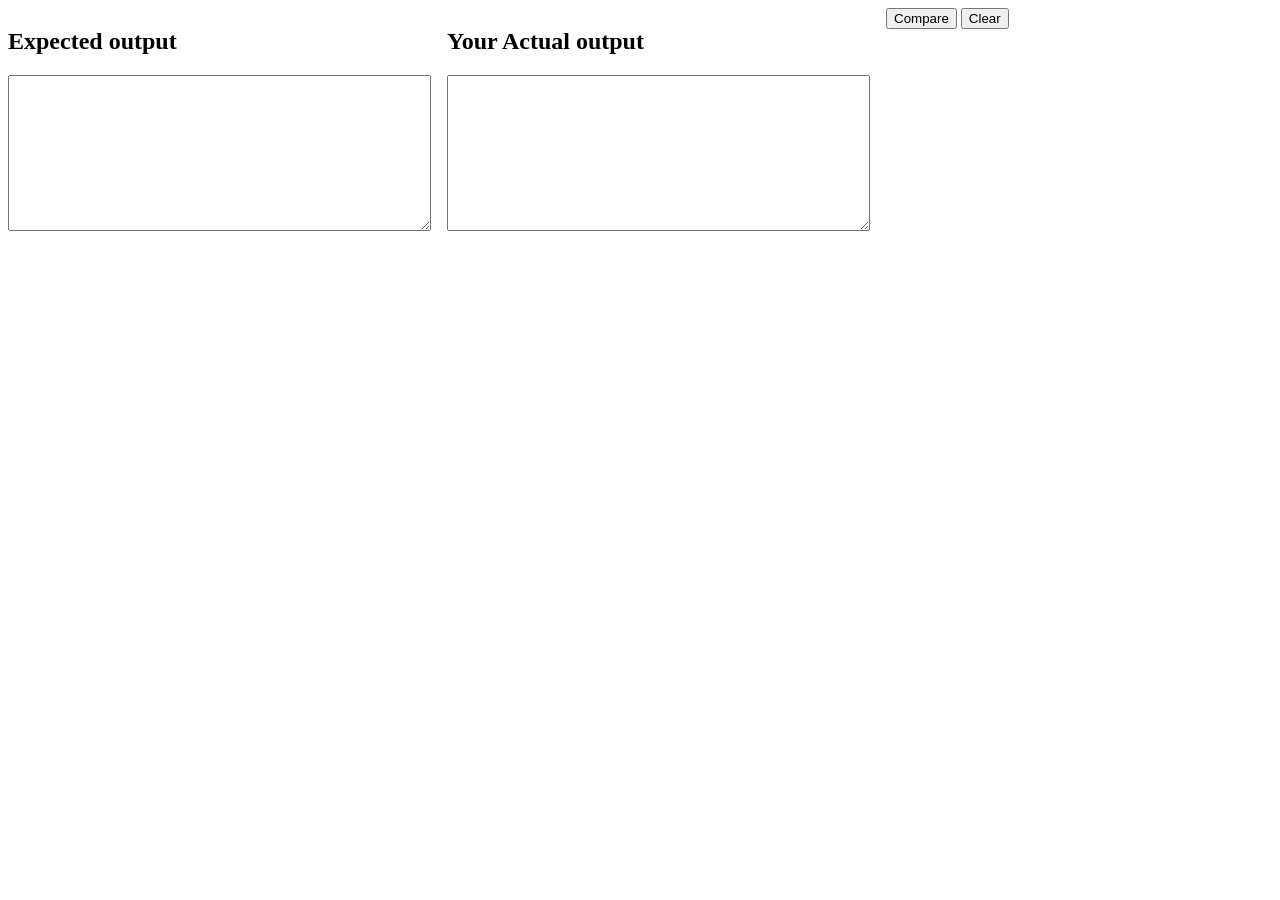
<file: index.html>
<!DOCTYPE html>
<html lang="en">
<head>
    <meta charset="UTF-8">
    <meta name="viewport" content="width=device-width, initial-scale=1.0">
    <title>Document</title>
    <link rel="stylesheet" href="style.css">
</head>
<body>
    <div class="column">
    <h2>Expected output</h2>
    <textarea id="expected" rows="10" cols="50"></textarea>
    </div>
    <div class="column">
    <h2>Your Actual output</h2>
    <textarea id="actual" rows="10" cols="50"></textarea>

    </div>
    <div id="compare-area">
    <button id="compare-btn">Compare</button>
    <button id="clear-btn">Clear</button>
    </div>
    <ul id="result"></ul>

    <script src="script.js"></script>
</body>
</html>
</file>
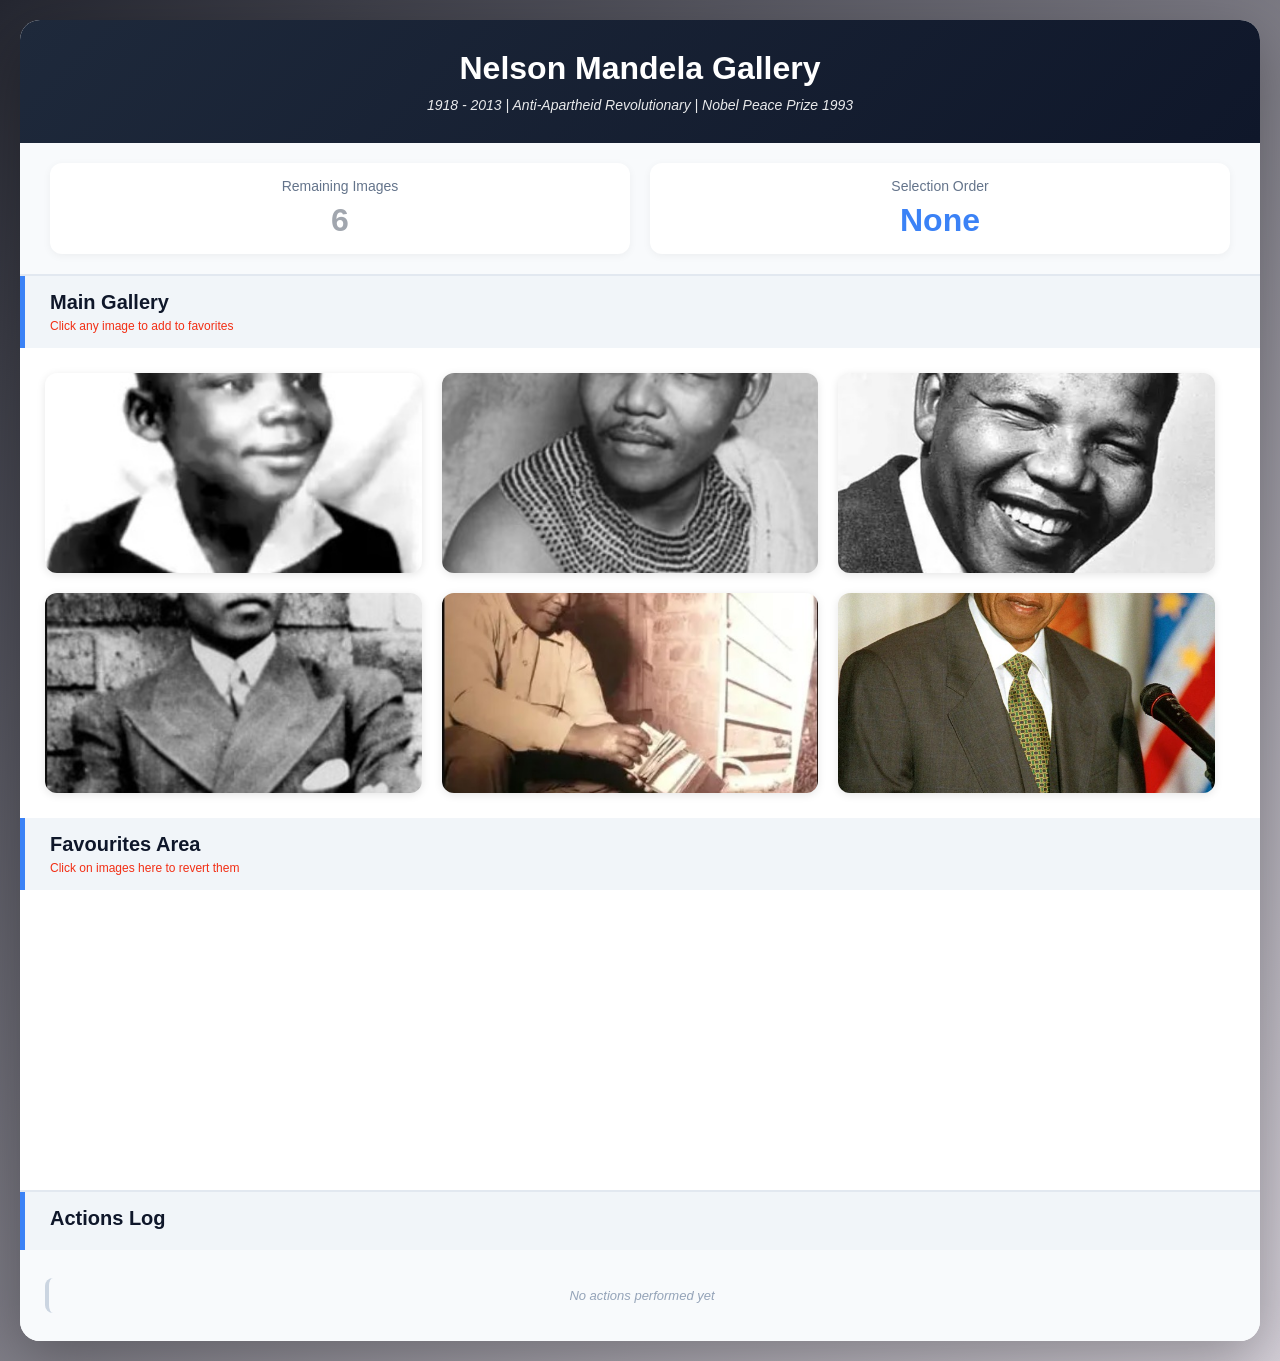
<file: Mandela/freedom_fighter.html>
<!DOCTYPE html>
<html lang="en">
<head>
    <meta charset="UTF-8">
    <meta name="viewport" content="width=device-width, initial-scale=1.0">
    <title>Nelson Mandela - Freedom Fighter Gallery</title>
    <link rel="stylesheet" href="freedom_fighter.css">
</head>
<body>
    <div class="container">
        <header>
            <h1>Nelson Mandela Gallery</h1>
            <p class="subtitle">1918 - 2013 | Anti-Apartheid Revolutionary | Nobel Peace Prize 1993</p>
        </header>
        
        <div class="stats-panel">
            <div class="stat-card">
                <span class="stat-label">Remaining Images</span>
                <span class="stat-value" id="remainingCounter">6</span>
            </div>
            <div class="stat-card">
                <span class="stat-label">Selection Order</span>
                <span class="stat-value" id="selectionOrder">None</span>
            </div>
        </div>

        <div class="main-gallery">
            <div class="section-title">
                <h2>Main Gallery</h2>
                <p>Click any image to add to favorites</p>
            </div>
            <div id="pics" class="gallery-grid">
                <div class="image-card" data-id="1" data-moved="false">
                    <img src="images/image1.jpg" alt="Young Nelson Mandela - Early Years" class="gallery-img">
                </div>
                <div class="image-card" data-id="2" data-moved="false">
                    <img src="images/image2.jpg" alt="Mandela during Apartheid Struggle" class="gallery-img">
                </div>
                <div class="image-card" data-id="3" data-moved="false">
                    <img src="images/image3.jpg" alt="Mandela after Prison Release" class="gallery-img">
                </div>
                <div class="image-card" data-id="4" data-moved="false">
                    <img src="images/image4.jpg" alt="President Mandela Inauguration" class="gallery-img">
                </div>
                <div class="image-card" data-id="5" data-moved="false">
                    <img src="images/iamge5.jpg" alt="Mandela Nobel Peace Prize Ceremony" class="gallery-img">
                </div>
                <div class="image-card" data-id="6" data-moved="false">
                    <img src="images/image6.jpg" alt="Madiba Legacy Portrait" class="gallery-img">
                </div>
            </div>
        </div>

        <div class="favourites-section">
            <div class="section-title">
                <h2>Favourites Area</h2>
                <p>Click on images here to revert them</p>
            </div>
            <div id="favourites" class="favourites-grid"></div>
        </div>

        <div class="actions-section">
            <div class="section-title">
                <h2> Actions Log</h2>
            </div>
            <ul id="actionsList" class="actions-list">
                <li class="empty-message">No actions performed yet</li>
            </ul>
        </div>
    </div>
    <script src="freedom_fighter.js"></script>
</body>
</html>
</file>
<file: style.css>
.column {
float: left;
margin-right: 1em;
}
#comparearea { clear: left; }
#differences li {
font-family: monospace;
white-space: pre;
}
.nochange { background-color: #ccffcc; }
.change { background-color: #e5b7b7;
font-weight: bold;}
</file>
<file: Mandela/freedom_fighter.css>
* {
    margin: 0;
    padding: 0;
    box-sizing: border-box;
}

body {
    font-family: 'Segoe UI', Tahoma, Geneva, Verdana, sans-serif;
    background: linear-gradient(135deg, #252731 0%, #d6d1da 100%);
    padding: 20px;
    min-height: 100vh;
}

.container {
    max-width: 1400px;
    margin: 0 auto;
    background: white;
    border-radius: 20px;
    box-shadow: 0 20px 60px rgba(0,0,0,0.3);
    overflow: hidden;
    animation: fadeIn 0.5s ease;
}

@keyframes fadeIn {
    from {
        opacity: 0;
        transform: translateY(20px);
    }
    to {
        opacity: 1;
        transform: translateY(0);
    }
}

header {
    background: linear-gradient(135deg, #1e293b 0%, #0f172a 100%);
    color: white;
    padding: 30px;
    text-align: center;
}

header h1 {
    font-size: 32px;
    margin-bottom: 10px;
}

.subtitle {
    font-size: 14px;
    opacity: 0.9;
    font-style: italic;
}

.stats-panel {
    display: flex;
    justify-content: space-between;
    gap: 20px;
    padding: 20px 30px;
    background: #f8fafc;
    border-bottom: 2px solid #e2e8f0;
}

.stat-card {
    flex: 1;
    text-align: center;
    padding: 15px;
    background: white;
    border-radius: 12px;
    box-shadow: 0 2px 8px rgba(0,0,0,0.05);
}

.stat-label {
    display: block;
    font-size: 14px;
    color: #64748b;
    margin-bottom: 8px;
    font-weight: 500;
}

.stat-value {
    display: block;
    font-size: 32px;
    font-weight: bold;
    color: #3b82f6;
}

.section-title {
    background: #f1f5f9;
    padding: 15px 25px;
    border-left: 5px solid #3b82f6;
}

.section-title h2 {
    color: #0f172a;
    font-size: 20px;
    margin-bottom: 5px;
}

.section-title p {
    color: #f22e14;
    font-size: 12px;
    margin-top: 5px;
}

.gallery-grid, .favourites-grid {
    display: flex;
    flex-wrap: wrap;
    gap: 20px;
    padding: 25px;
    min-height: 300px;
    background: white;
}

.image-card {
    flex: 0 0 calc(33.333% - 20px);
    min-width: 180px;
    cursor: pointer;
    transition: all 0.3s ease;
    border-radius: 12px;
    overflow: hidden;
    background: #f9f9f9;
    box-shadow: 0 2px 8px rgba(0,0,0,0.1);
    position: relative;
}

.image-card:hover {
    transform: translateY(-5px);
    box-shadow: 0 8px 20px rgba(0,0,0,0.15);
}

.gallery-img {
    width: 100%;
    height: 200px;
    object-fit: cover;
    display: block;
}

.image-card.selected {
    border: 3px solid #10b981;
    box-shadow: 0 0 0 2px rgba(16,185,129,0.3);
}

.favourites-grid .image-card {
    cursor: pointer;
    background: #fef3c7;
    border: 2px solid #f59e0b;
    flex: 0 0 calc(33.333% - 20px);
    min-width: 180px;
}

.image-card[data-moved="true"] {
    opacity: 0.5;
    pointer-events: none;
    cursor: default;
}

.actions-section {
    background: #f8fafc;
    border-top: 2px solid #e2e8f0;
}

.actions-list {
    list-style: none;
    padding: 20px 25px;
    max-height: 350px;
    overflow-y: auto;
}

.actions-list li {
    padding: 10px 15px;
    margin: 8px 0;
    background: white;
    border-left: 4px solid #0762f4;
    border-radius: 8px;
    font-size: 13px;
    color: #334155;
    font-family: 'Courier New', monospace;
    animation: slideIn 0.3s ease;
}

@keyframes slideIn {
    from {
        opacity: 0;
        transform: translateX(-20px);
    }
    to {
        opacity: 1;
        transform: translateX(0);
    }
}

.actions-list .empty-message {
    color: #94a3b8;
    font-style: italic;
    background: transparent;
    border-left-color: #cbd5e1;
    text-align: center;
    font-family: inherit;
}

@media (max-width: 768px) {
    .image-card, .favourites-grid .image-card {
        flex: 0 0 calc(50% - 20px);
    }
    
    .stats-panel {
        flex-direction: column;
    }
    
    header h1 {
        font-size: 24px;
    }
}

@media (max-width: 480px) {
    .image-card, .favourites-grid .image-card {
        flex: 0 0 100%;
    }
}
</file>
